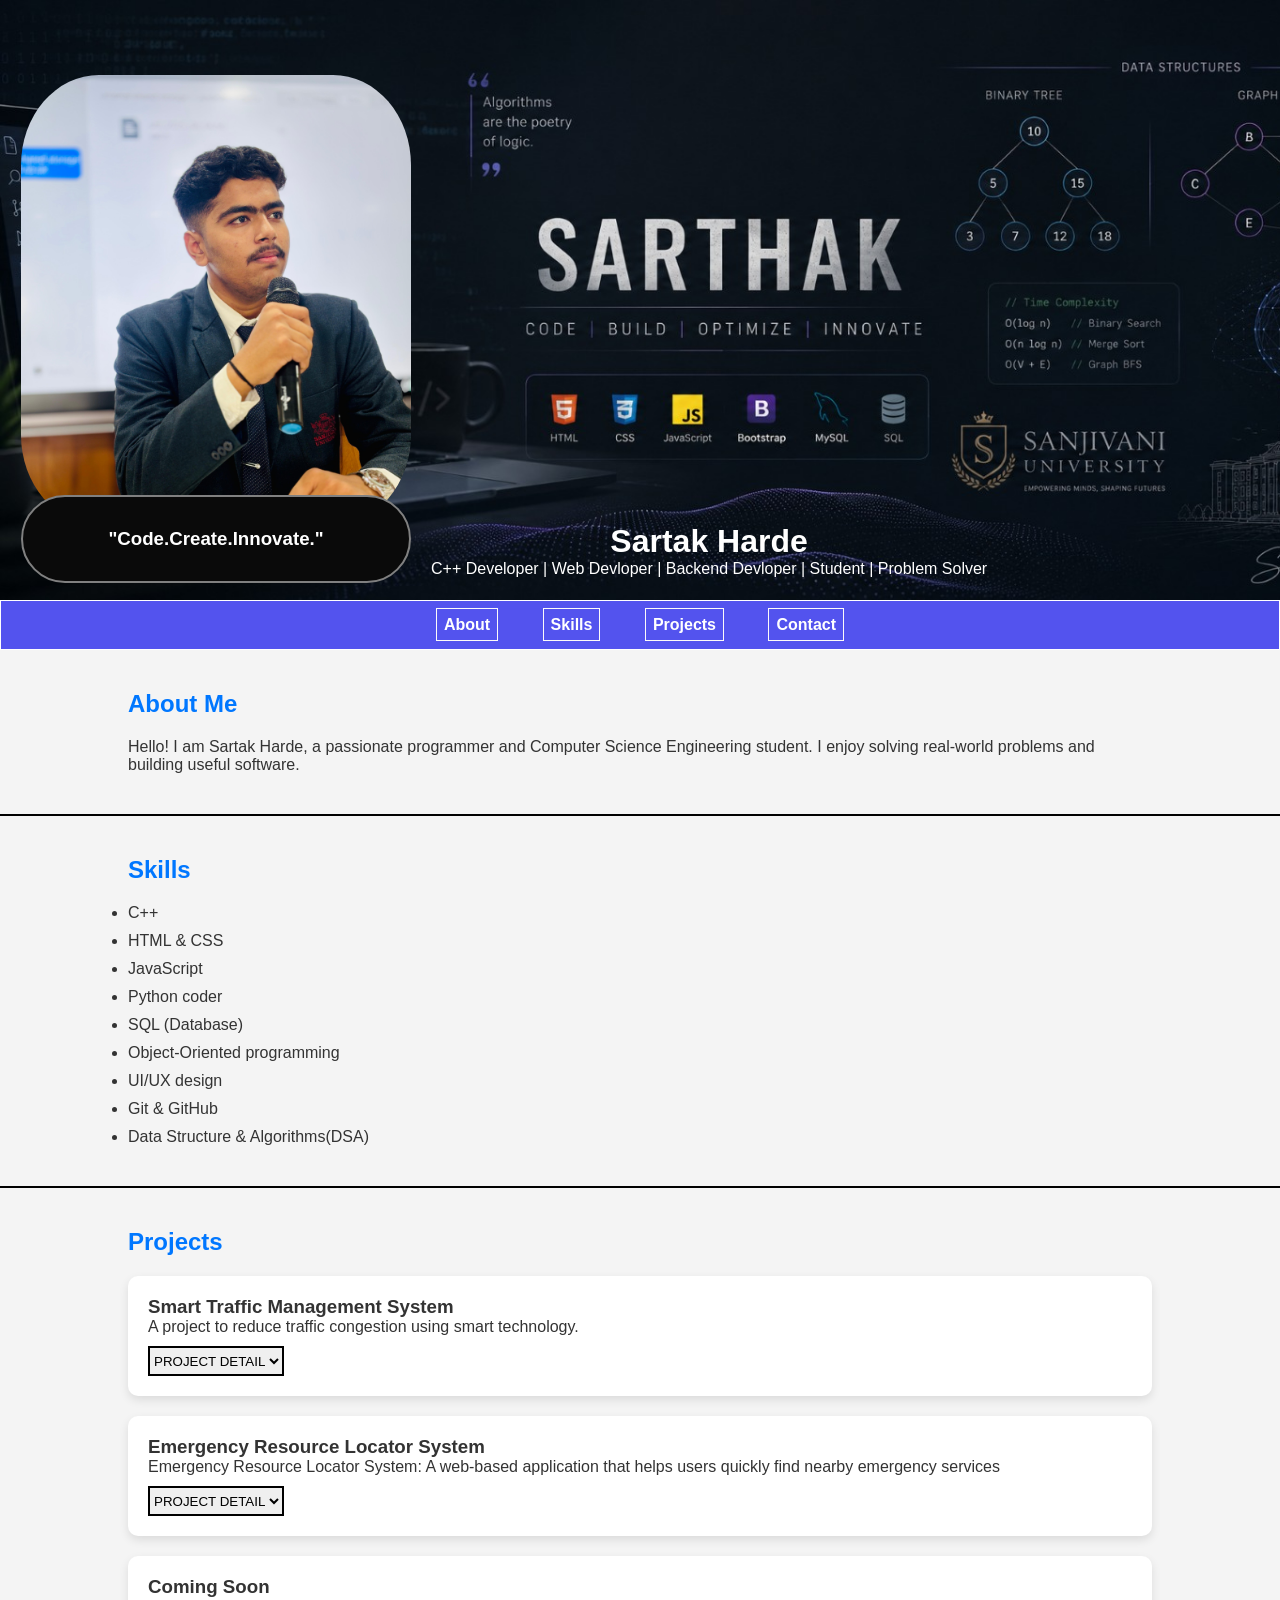
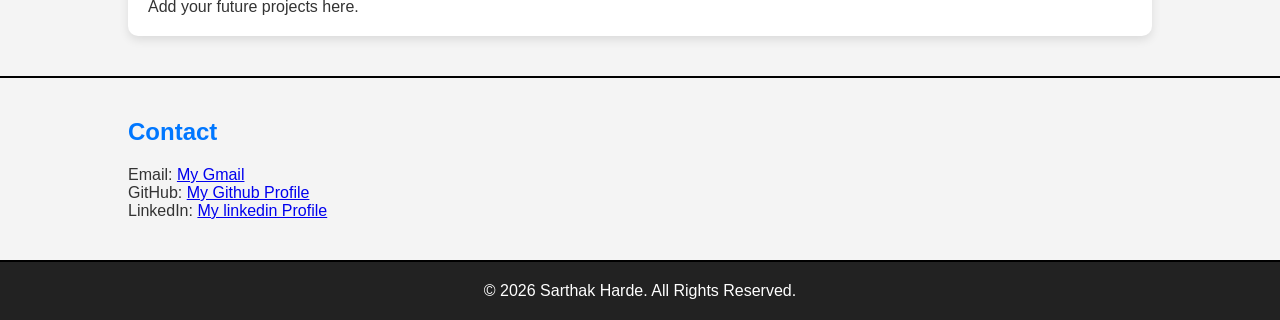
<file: index.html>
<!DOCTYPE html>
<html lang="en">
<head>
    <meta charset="UTF-8">
    <meta name="viewport" content="width=device-width, initial-scale=1.0">
    <title>Sartak Harde | Portfolio</title>
    <link rel="stylesheet" href="k.css">
</head>
<body>

<header>
    <div id="b">
        <div id="div2"><h3>"Code.Create.Innovate."</h3></div>
    </div>
    <div id="k">
    <h1>Sartak Harde</h1>
    <p>C++ Developer | Web Devloper | Backend Devloper | Student | Problem Solver</p>
</div>
</header>

<nav >
    <a href="#about" class="info">About</a>
    <a href="#skills" class="info">Skills</a>
    <a href="#projects" class="info">Projects</a>
    <a href="#contact" class="info">Contact</a>
</nav>
<div class="line">
<section id="about">
    <h2>About Me</h2>
    <p>Hello! I am Sartak Harde, a passionate programmer and Computer Science Engineering student. I enjoy solving real-world problems and building useful software.</p>
</section>
</div>
<div class="line">
<section id="skills">
    <h2>Skills</h2>
    <ul>
        <li>C++</li>
        <li>HTML & CSS</li>
        <li>JavaScript</li>
        <li>Python coder</li>
        <li>SQL (Database)</li>
        <li>Object-Oriented programming</li>
        <li>UI/UX design</li>
        <li>Git & GitHub</li>
        <li>Data Structure & Algorithms(DSA)</li>
        
    </ul>
</section>
</div>
<div class="line">
<section id="projects">
    <h2>Projects</h2>

    <div class="card">
        <h3>Smart Traffic Management System</h3>
        <p>A project to reduce traffic congestion using smart technology.</p>
     <select id="s">
            <option value="" selected disabled hidden>PROJECT DETAIL</option>
            <option value="PDF2.pdf">PDF</option>
            <option value="PROTOTYPE">PROTOTYPE</option>
        </select>
    </div>
    <div class="card">
        <h3>Emergency Resource Locator System</h3>
        <p>Emergency Resource Locator System: A web-based application that helps users quickly find nearby emergency services</p>
        
        <select id="s">
            <option value="" selected disabled hidden>PROJECT DETAIL</option>
            <option value="pdf.pdf">PDF</option>
            <option value="PROTOTYPE">PROTOTYPE</option>
        </select>
    </div>

    <div class="card">
        <h3>Coming Soon</h3>
        <p>Add your future projects here.</p>
    </div>
</section>
</div>
<div class="line">
<section id="contact">
    <h2>Contact</h2>
    <p>Email: <a href="https://sarthakharde301@gmail.com"> My Gmail</a></p>
    <p>GitHub: <a href="https://github.com/Sarthakharde">My Github Profile</a></p>
    <p>LinkedIn: <a href="https://www.linkedin.com/in/sarthak-harde-646776336">My linkedin Profile</a></p>
</section>
</div>
<footer>
    <p>© 2026 Sarthak Harde. All Rights Reserved.</p>
</footer>

</body>
<script src="k.js"></script>
</html>
</file>
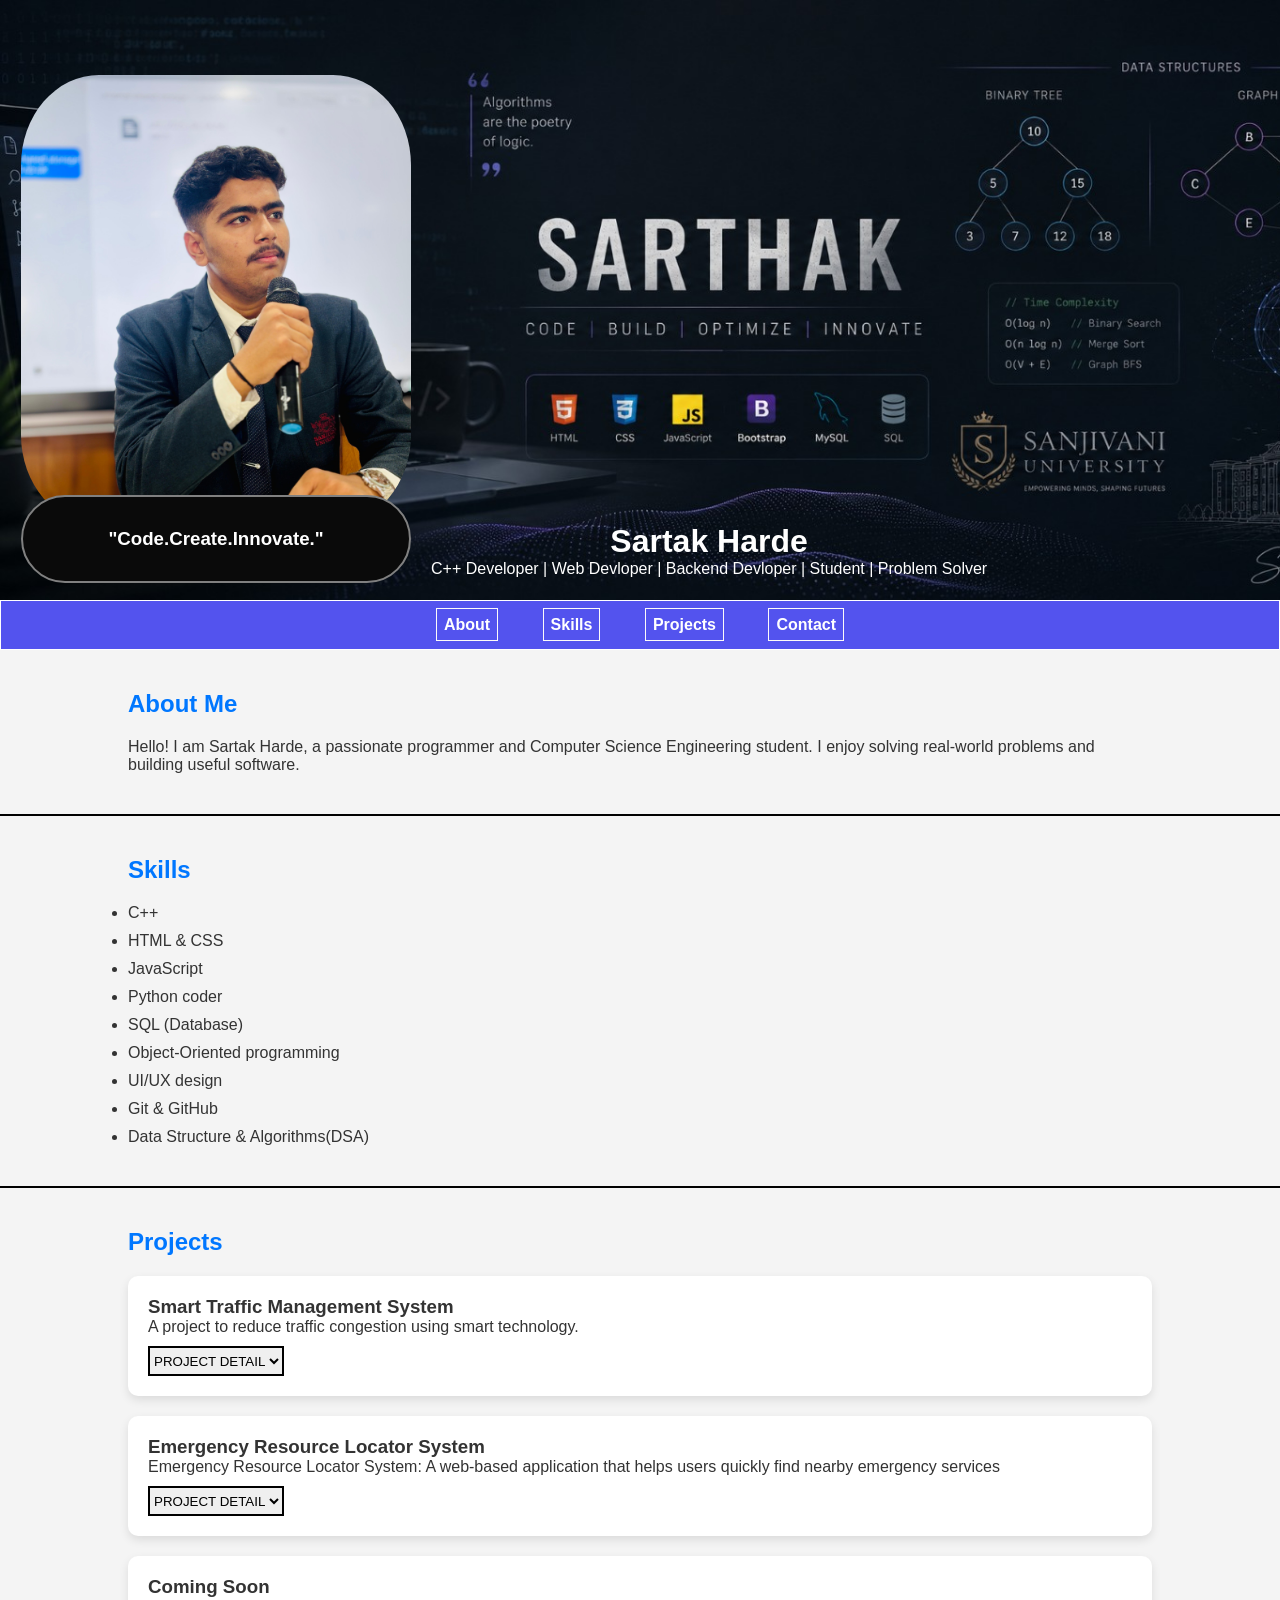
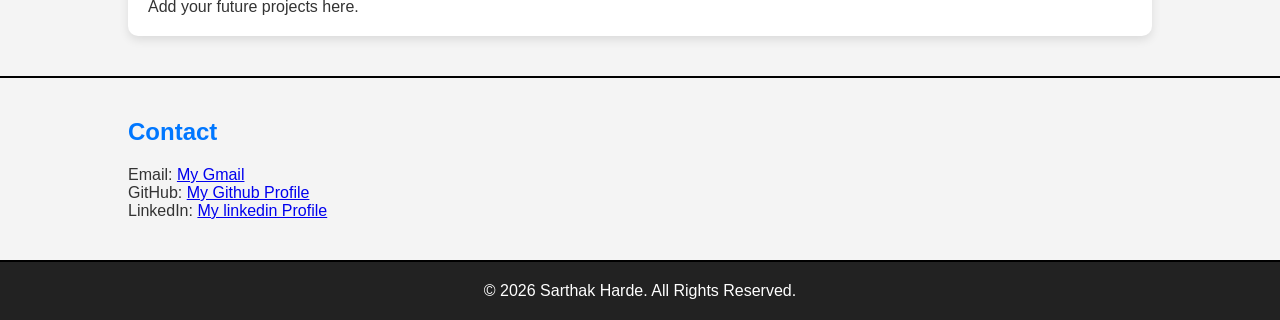
<file: k.html>
<!DOCTYPE html>
<html lang="en">
<head>
    <meta charset="UTF-8">
    <meta name="viewport" content="width=device-width, initial-scale=1.0">
    <title>Sartak Harde | Portfolio</title>
    <link rel="stylesheet" href="k.css">
</head>
<body>

<header>
    <div id="b">
        <div id="div2"><h3>"Code.Create.Innovate."</h3></div>
    </div>
    <div id="k">
    <h1>Sartak Harde</h1>
    <p>C++ Developer | Web Devloper | Backend Devloper | Student | Problem Solver</p>
</div>
</header>

<nav >
    <a href="#about" class="info">About</a>
    <a href="#skills" class="info">Skills</a>
    <a href="#projects" class="info">Projects</a>
    <a href="#contact" class="info">Contact</a>
</nav>
<div class="line">
<section id="about">
    <h2>About Me</h2>
    <p>Hello! I am Sartak Harde, a passionate programmer and Computer Science Engineering student. I enjoy solving real-world problems and building useful software.</p>
</section>
</div>
<div class="line">
<section id="skills">
    <h2>Skills</h2>
    <ul>
        <li>C++</li>
        <li>HTML & CSS</li>
        <li>JavaScript</li>
        <li>Python coder</li>
        <li>SQL (Database)</li>
        <li>Object-Oriented programming</li>
        <li>UI/UX design</li>
        <li>Git & GitHub</li>
        <li>Data Structure & Algorithms(DSA)</li>
        
    </ul>
</section>
</div>
<div class="line">
<section id="projects">
    <h2>Projects</h2>

    <div class="card">
        <h3>Smart Traffic Management System</h3>
        <p>A project to reduce traffic congestion using smart technology.</p>
     <select id="s">
            <option value="" selected disabled hidden>PROJECT DETAIL</option>
            <option value="PDF2.pdf">PDF</option>
            <option value="PROTOTYPE">PROTOTYPE</option>
        </select>
    </div>
    <div class="card">
        <h3>Emergency Resource Locator System</h3>
        <p>Emergency Resource Locator System: A web-based application that helps users quickly find nearby emergency services</p>
        
        <select id="s">
            <option value="" selected disabled hidden>PROJECT DETAIL</option>
            <option value="pdf.pdf">PDF</option>
            <option value="PROTOTYPE">PROTOTYPE</option>
        </select>
    </div>

    <div class="card">
        <h3>Coming Soon</h3>
        <p>Add your future projects here.</p>
    </div>
</section>
</div>
<div class="line">
<section id="contact">
    <h2>Contact</h2>
    <p>Email: <a href="https://sarthakharde301@gmail.com"> My Gmail</a></p>
    <p>GitHub: <a href="https://github.com/Sarthakharde">My Github Profile</a></p>
    <p>LinkedIn: <a href="https://www.linkedin.com/in/sarthak-harde-646776336">My linkedin Profile</a></p>
</section>
</div>
<footer>
    <p>© 2026 Sarthak Harde. All Rights Reserved.</p>
</footer>

</body>
<script src="k.js"></script>
</html>
</file>
<file: k.css>
*{
    margin:0;
    padding:0;
    font-family:Arial,sans-serif;
    border: border-box;
}

body{
    background:#f4f4f4;
    color:#333;
}

header{
    background-image: url("sartak.jpeg");
background-size: cover;
height: 500px;
    color:white;
    text-align:center;
    padding:50px 20px;
    display: flex;
    align-items: center;
    justify-content: center;
    gap: 20px;
    justify-content:left;
    
    
}

nav{
    background:rgb(83, 83, 238);
    text-align:center;
    padding:15px;
    border: 1.5px solid white;
}

nav a{
    color:white;
    text-decoration:none;
    margin:0 20px;
    font-weight:bold;
}

section{
    width:80%;
    margin:40px auto;
}

h2{
    margin-bottom:20px;
    color:#0077ff;
}

.card{
    background:white;
    padding:20px;
    margin:20px 0;
    border-radius:10px;
    box-shadow:0 4px 10px rgba(0,0,0,0.1);
}

ul li{
    margin:10px 0;
}

footer{
    background:#222;
    color:white;
    text-align:center;
    padding:20px;
}

#s{
    width: px;
    margin-top: 10px;
    height: 30px;
    
    border: 2px solid black;
}
#b{
    height: 450px;
    width: 390px;
    border-radius: 20%;
    margin-left: 1px;
    margin-top: 0px;
    background-color: #222;
    background-image: url("sarthak2.jpeg");
    background-size: cover;
}
.line{
    border-bottom: 2px solid black;
}
#k:hover{
    color: rgb(241, 29, 29);
    transition: color 1s;
    
}
#k{
    position: relative;
    top:250px
}
.info{
    border: 1px solid rgb(252, 250, 250);
    padding: 7px;
}

#div2{
    background-color: rgb(10, 10, 10);
    padding: 8%;
    position: relative;
    top: 420px;
    border-radius: 50px;
    border: 2px solid gray;
}
 #div2:hover{
    background-color: gray;
    color: black;
    transition: color 1s;
    transition-duration: 1s;
 }
</file>
